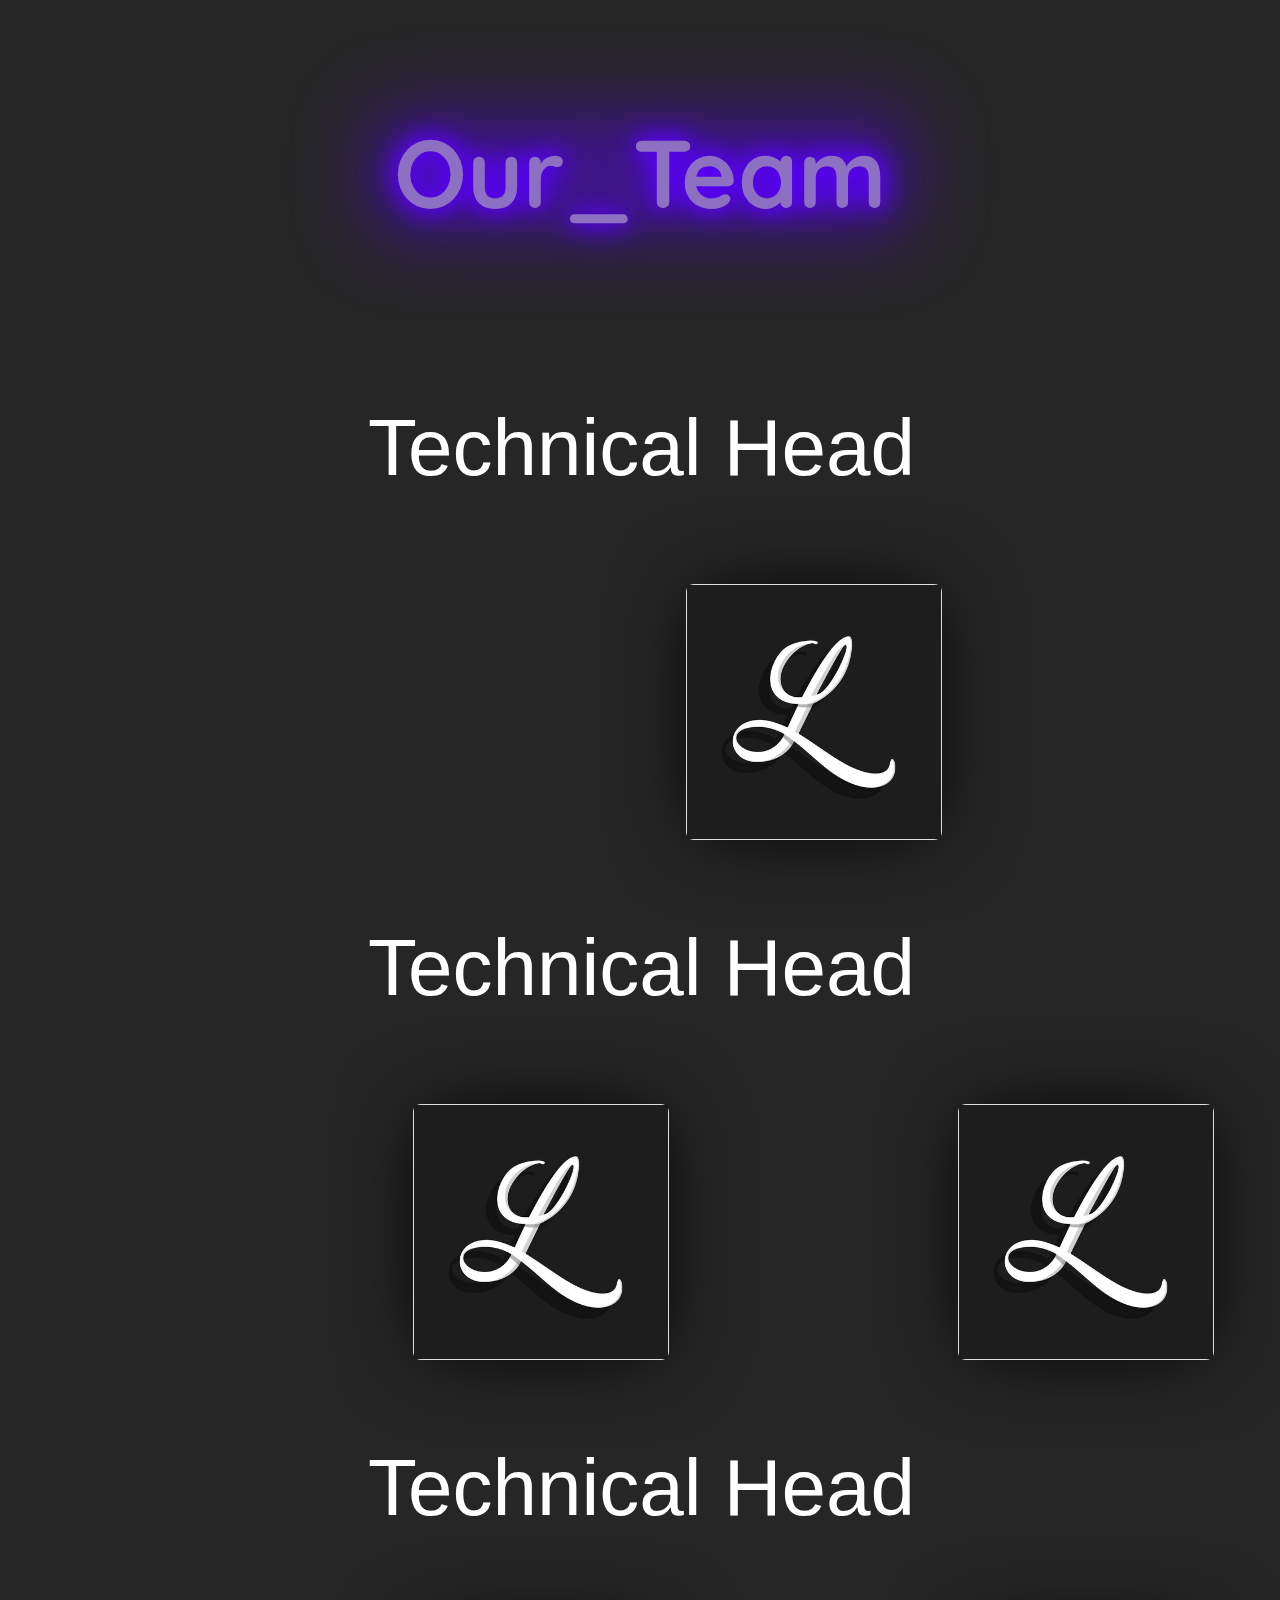
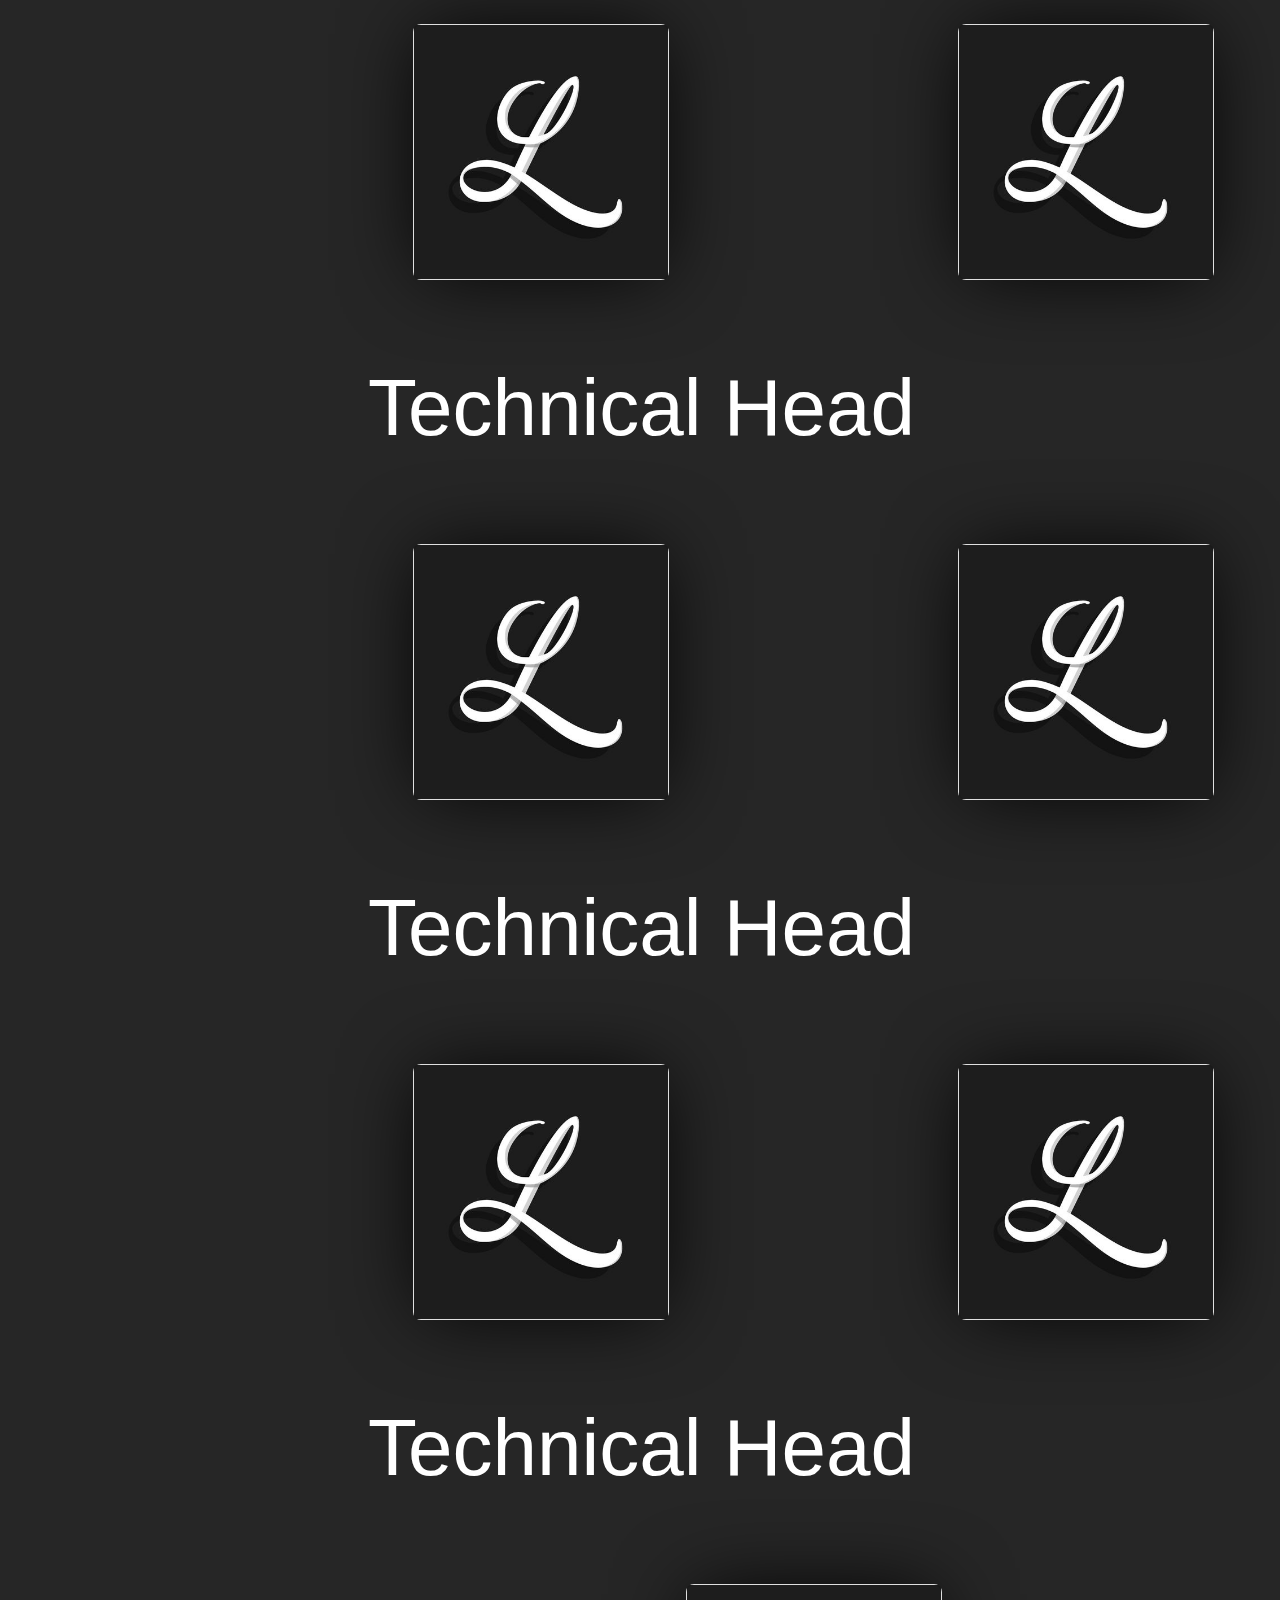
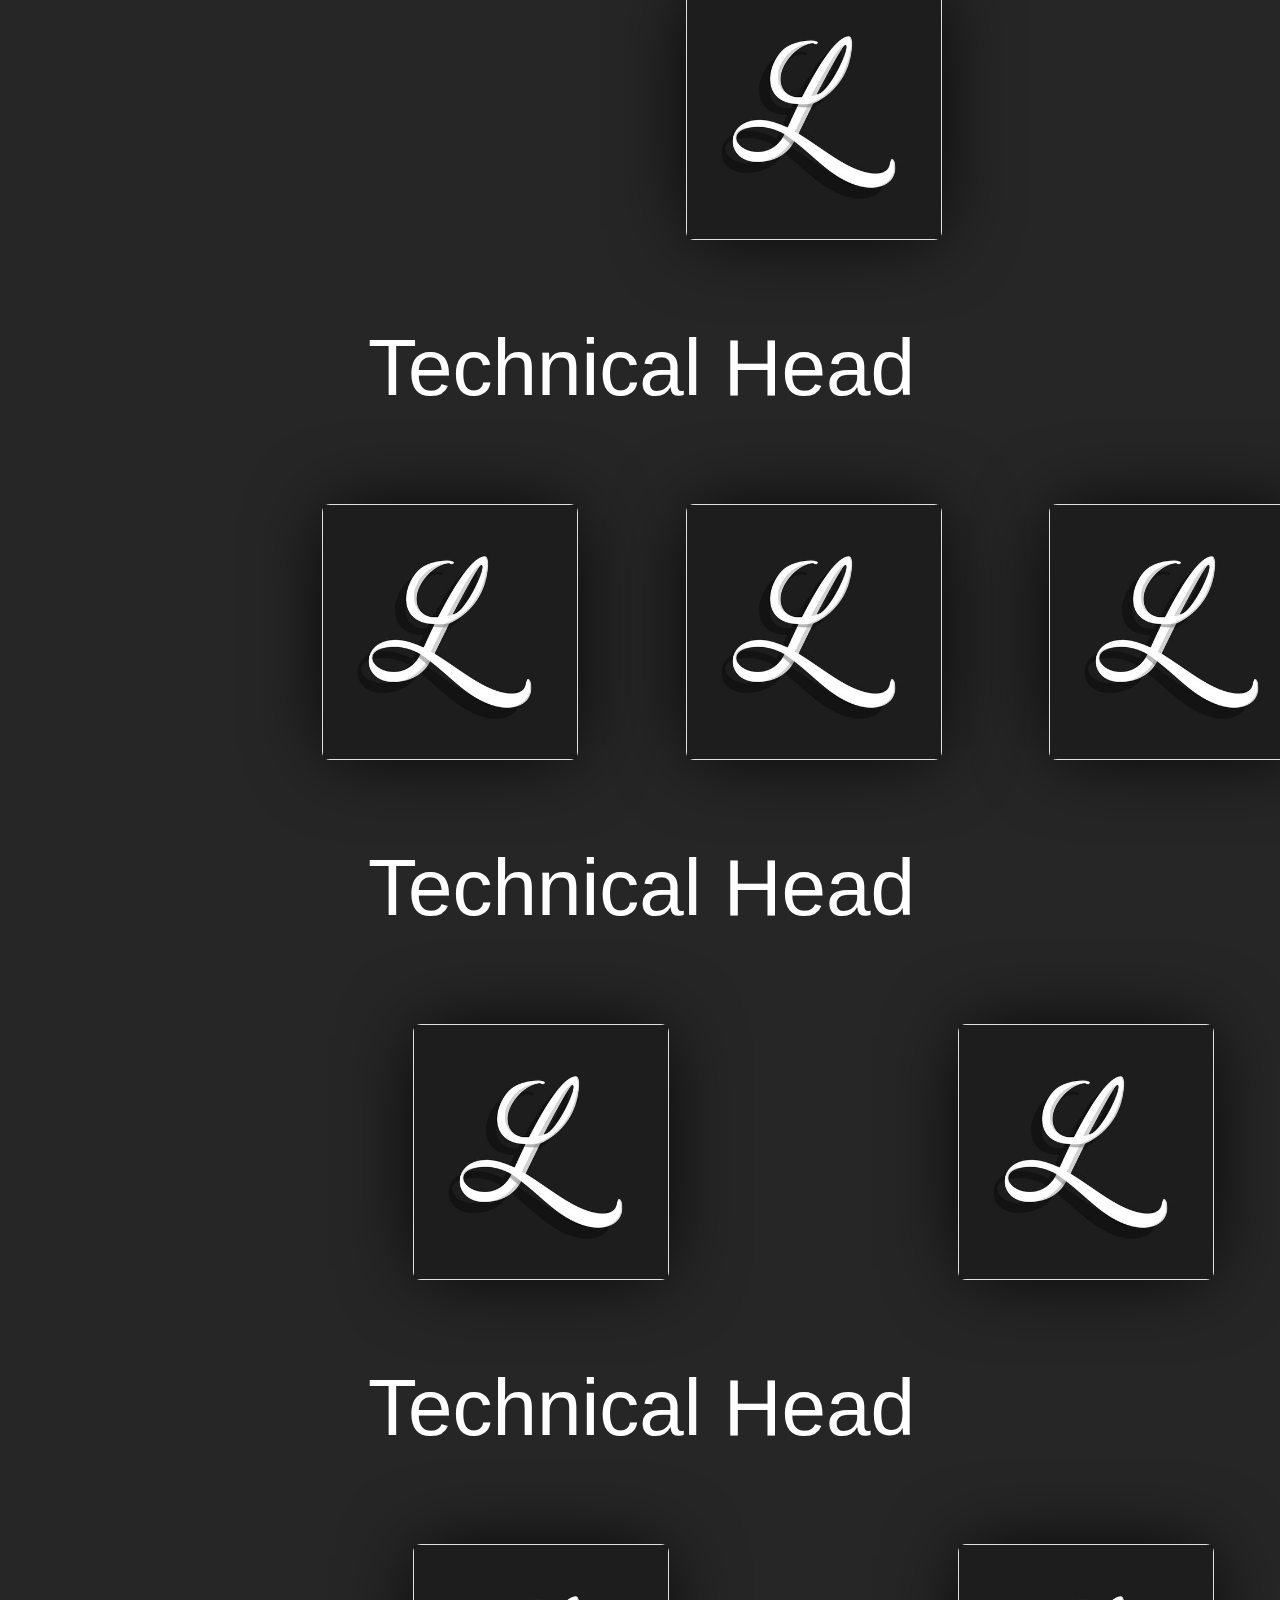
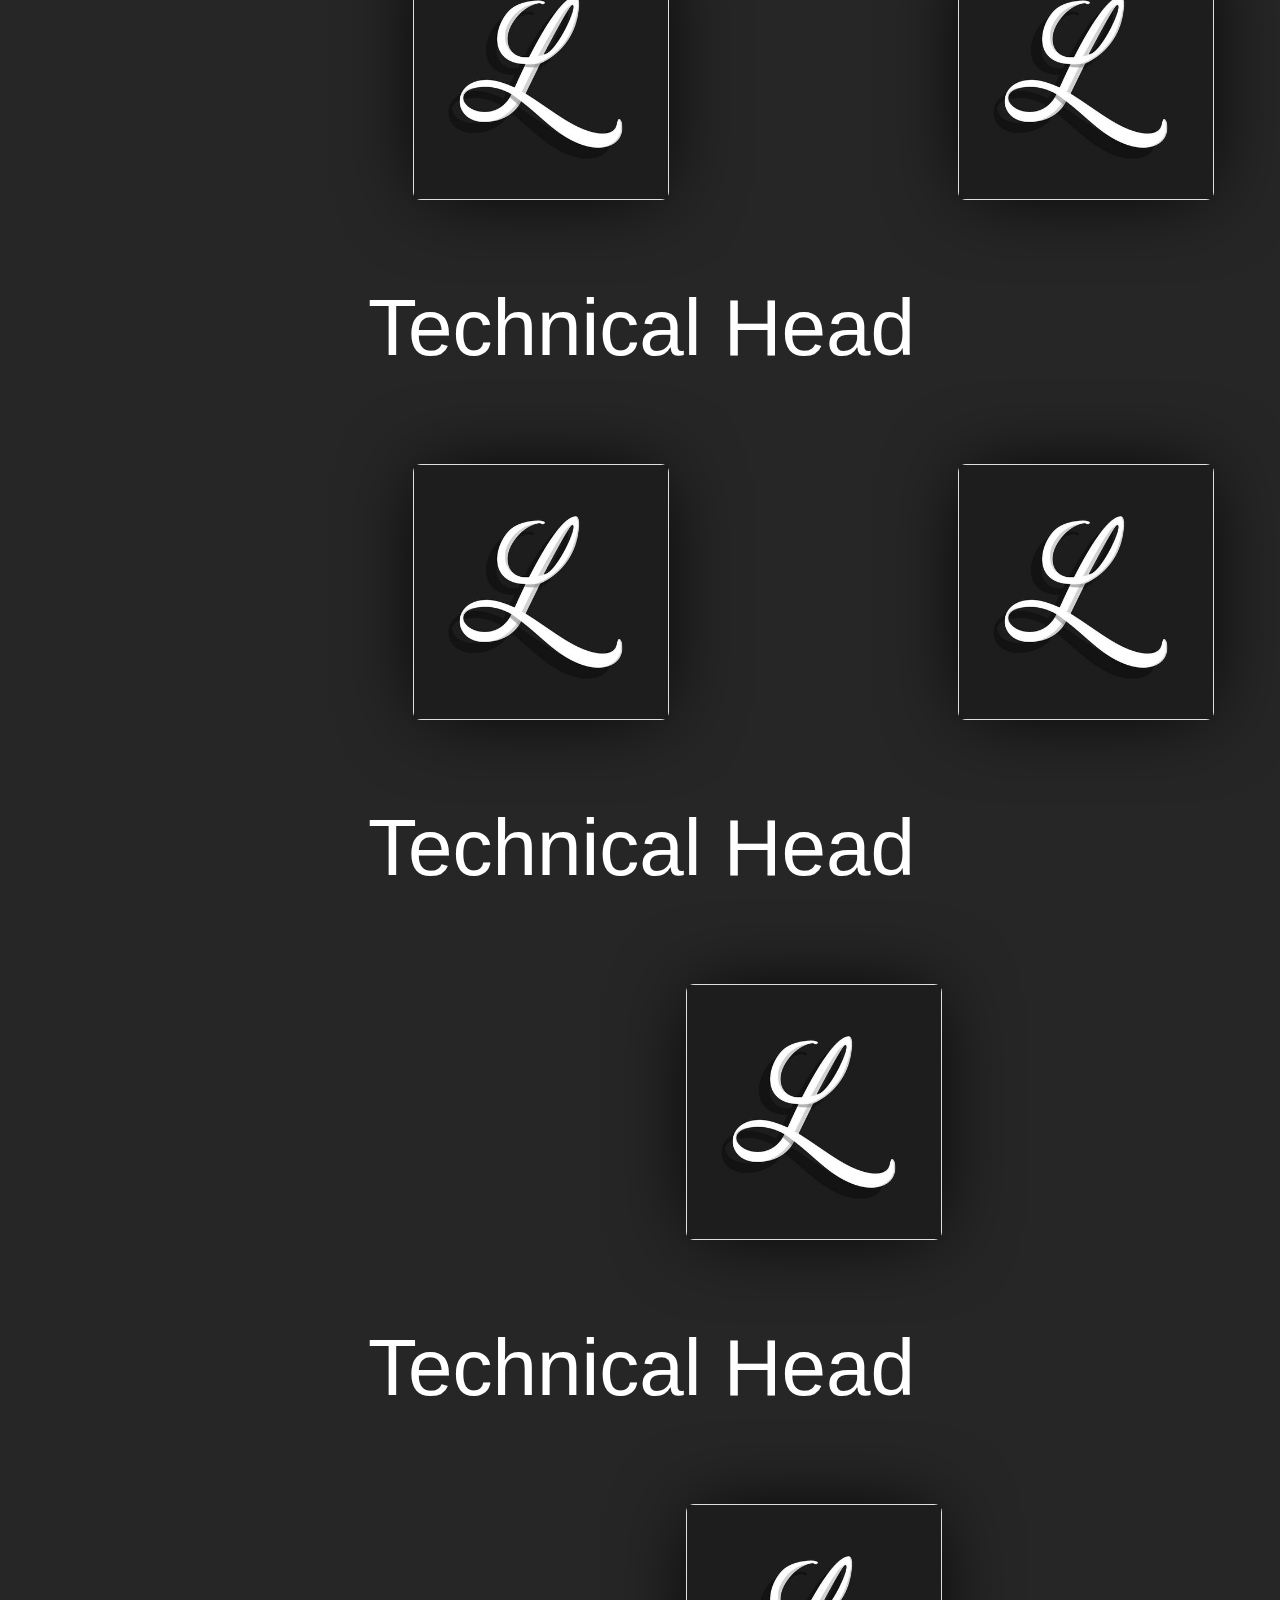
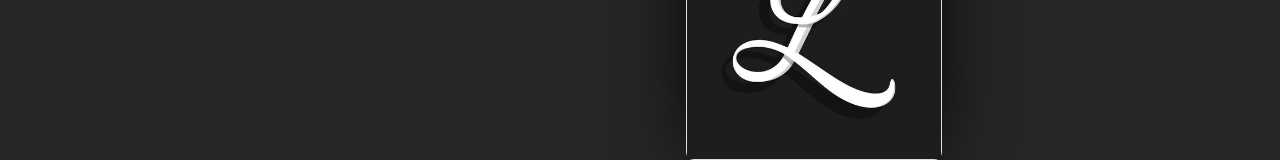
<file: index.html>
<!DOCTYPE html>
<html>
<head>
	<title></title>
</head>
<link href="https://fonts.googleapis.com/css2?family=Russo+One&display=swap" rel="stylesheet">
<link rel="stylesheet" type="text/css" href="https://stackpath.bootstrapcdn.com/font-awesome/4.7.0/css/font-awesome.min.css">
<script src="https://code.jquery.com/jquery-3.5.1.min.js"></script>
<link rel="stylesheet" type="text/css" href="https://stackpath.bootstrapcdn.com/bootstrap/4.5.2/css/bootstrap.min.css">
<script src="https://stackpath.bootstrapcdn.com/bootstrap/4.5.2/js/bootstrap.min.js"></script>
<script src="https://stackpath.bootstrapcdn.com/bootstrap/4.5.2/js/bootstrap.bundle.min.js"></script>
<link rel="stylesheet" type="text/css" href="heading.css">
<link rel="stylesheet" type="text/css" href="style.css">
<body>
<h1 class="neon" data-text="Our_Team">Our_Team</h1>
<!-- TECHNICAL -->
<div class="row">
<h1 class="glow">Technical Head</h1>
<div class="container">
<div class="col-md-12 columns"> 
<div class="card curve">
    <div class="footer">
        <div class="connections">
            <div class="connection whatsapp"><a href="#"><i class="fa fa-whatsapp fa-2x" aria-hidden="true"></i></a></div>
            <div class="connection mail"><a href="#"><i class="fa fa-envelope fa-2x" aria-hidden="true"></i></a></div>
        </div>
        <svg class="curve">
            <path id="TECH" d="M0,200 Q80,100 400,200 V150 H0 V50" transform="translate(0 300)" />
            <rect id="dummyRectTECH" x="0" y="0" height="450" width="400"
		  fill="transparent" />
            <!-- slide up-->
            <animate xlink:href="#TECH" attributeName="d" to="M0,50 Q80,100 400,50 V150 H0 V50" fill="freeze" begin="dummyRectTECH.mouseover" end="dummyRectTECH.mouseout" dur="0.1s" id="bounce1TECH" />
            <!-- slide up and curve in -->
            <animate xlink:href="#TECH" attributeName="d" to="M0,50 Q80,0 400,50 V150 H0 V50" fill="freeze" begin="bounce1TECH.end" end="dummyRectTECH.mouseout" dur="0.15s" id="bounce2TECH" />
            <!-- slide down and curve in -->
            <animate xlink:href="#TECH" attributeName="d" to="M0,50 Q80,80 400,50 V150 H0 V50" fill="freeze" begin="bounce2TECH.end" end="dummyRectTECH.mouseout" dur="0.15s" id="bounce3TECH" />
            <!-- slide down and curve out -->
            <animate xlink:href="#TECH" attributeName="d" to="M0,50 Q80,45 400,50 V150 H0 V50" fill="freeze" begin="bounce3TECH.end" end="dummyRectTECH.mouseout" dur="0.1s" id="bounce4TECH" />
            <!-- curve in -->
            <animate xlink:href="#TECH" attributeName="d" to="M0,50 Q80,50 400,50 V150 H0 V50" fill="freeze" begin="bounce4TECH.end" end="dummyRectTECH.mouseout" dur="0.05s" id="bounce5TECH" />

            <animate xlink:href="#TECH" attributeName="d" to="M0,200 Q80,100 400,200 V150 H0 V50" fill="freeze" begin="dummyRectTECH.mouseout" dur="0.15s" id="bounceOutTECH" />
        </svg>
        <div class="info">
            <div class="name">Filan Fisteku</div>
            <div class="job">Architect Manager</div>
        </div>
    </div>
    <div class="card-blur"></div>
</div>
</div>
</div>
</div>

<!-- EVENT AND OPS -->
<div class="row">
<h1 class="glow">Technical Head</h1>
<div class="container">
<div class="col-md-6 col-sm-12 columns">
<div class="card">
    <div class="footer">
        <div class="connections">
            <div class="connection whatsapp"><a href="#"><i class="fa fa-whatsapp fa-2x" aria-hidden="true"></i></a></div>
            <div class="connection mail"><a href="#"><i class="fa fa-envelope fa-2x" aria-hidden="true"></i></a></div>
        </div>
        <svg class="curve">
            <path id="EO1" d="M0,200 Q80,100 400,200 V150 H0 V50" transform="translate(0 300)" />
            <rect id="dummyRectEO1" x="0" y="0" height="450" width="400" fill="transparent" />
            <animate xlink:href="#EO1" attributeName="d" to="M0,50 Q80,100 400,50 V150 H0 V50" fill="freeze" begin="dummyRectEO1.mouseover" end="dummyRectEO1.mouseout" dur="0.1s" id="bounce1EO1" />
            <animate xlink:href="#EO1" attributeName="d" to="M0,50 Q80,0 400,50 V150 H0 V50" fill="freeze" begin="bounce1EO1.end" end="dummyRect1.mouseout" dur="0.15s" id="bounce2EO1" />
            <animate xlink:href="#EO1" attributeName="d" to="M0,50 Q80,80 400,50 V150 H0 V50" fill="freeze" begin="bounce2EO1.end" end="dummyRect1.mouseout" dur="0.15s" id="bounce3EO1" />
            <animate xlink:href="#EO1" attributeName="d" to="M0,50 Q80,45 400,50 V150 H0 V50" fill="freeze" begin="bounce3EO1.end" end="dummyRect1.mouseout" dur="0.1s" id="bounce4EO1" />
            <animate xlink:href="#EO1" attributeName="d" to="M0,50 Q80,50 400,50 V150 H0 V50" fill="freeze" begin="bounce4EO1.end" end="dummyRect1.mouseout" dur="0.05s" id="bounce5EO1" />
            <animate xlink:href="#EO1" attributeName="d" to="M0,200 Q80,100 400,200 V150 H0 V50" fill="freeze" begin="dummyRectEO1.mouseout" dur="0.15s" id="bounceOutEO1" />
        </svg>
        <div class="info">
            <div class="name">Filan Fisteku</div>
            <div class="job">Architect Manager</div>
        </div>
    </div>
    <div class="card-blur"></div>
</div>
</div>
<div class="col-md-6 col-sm-12 columns">
<div class="card">
    <div class="footer">
        <div class="connections">
            <div class="connection whatsapp"><a href="#"><i class="fa fa-whatsapp fa-2x" aria-hidden="true"></i></a></div>
            <div class="connection mail"><a href="#"><i class="fa fa-envelope fa-2x" aria-hidden="true"></i></a></div>
        </div>
        <svg class="curve">
            <path id="EO2" d="M0,200 Q80,100 400,200 V150 H0 V50" transform="translate(0 300)" />
            <rect id="dummyRectEO2" x="0" y="0" height="450" width="400" fill="transparent" />
            <animate xlink:href="#EO2" attributeName="d" to="M0,50 Q80,100 400,50 V150 H0 V50" fill="freeze" begin="dummyRectEO2.mouseover" end="dummyRectEO2.mouseout" dur="0.1s" id="bounce1EO2" />
            <animate xlink:href="#EO2" attributeName="d" to="M0,50 Q80,0 400,50 V150 H0 V50" fill="freeze" begin="bounce1EO2.end" end="dummyRect1.mouseout" dur="0.15s" id="bounce2EO2" />
            <animate xlink:href="#EO2" attributeName="d" to="M0,50 Q80,80 400,50 V150 H0 V50" fill="freeze" begin="bounce2EO2.end" end="dummyRect1.mouseout" dur="0.15s" id="bounce3EO2" />
            <animate xlink:href="#EO2" attributeName="d" to="M0,50 Q80,45 400,50 V150 H0 V50" fill="freeze" begin="bounce3EO2.end" end="dummyRect1.mouseout" dur="0.1s" id="bounce4EO2" />
            <animate xlink:href="#EO2" attributeName="d" to="M0,50 Q80,50 400,50 V150 H0 V50" fill="freeze" begin="bounce4EO2.end" end="dummyRect1.mouseout" dur="0.05s" id="bounce5EO2" />
            <animate xlink:href="#EO2" attributeName="d" to="M0,200 Q80,100 400,200 V150 H0 V50" fill="freeze" begin="dummyRectEO2.mouseout" dur="0.15s" id="bounceOutEO2" />
        </svg>
        <div class="info">
            <div class="name">Filan Fisteku</div>
            <div class="job">Architect Manager</div>
        </div>
    </div>
    <div class="card-blur"></div>
</div>
</div>
</div>
</div>
<!-- MARKETNG AND FIN -->
<div class="row">
<h1 class="glow">Technical Head</h1>
<div class="container">
<div class="col-md-6 col-sm-12 columns">
<div class="card">
    <div class="footer">
        <div class="connections">
            <div class="connection whatsapp"><a href="#"><i class="fa fa-whatsapp fa-2x" aria-hidden="true"></i></a></div>
            <div class="connection mail"><a href="#"><i class="fa fa-envelope fa-2x" aria-hidden="true"></i></a></div>
        </div>
        <svg class="curve">
            <path id="MF1" d="M0,200 Q80,100 400,200 V150 H0 V50" transform="translate(0 300)" />
            <rect id="dummyRectMF1" x="0" y="0" height="450" width="400" fill="transparent" />
            <animate xlink:href="#MF1" attributeName="d" to="M0,50 Q80,100 400,50 V150 H0 V50" fill="freeze" begin="dummyRectMF1.mouseover" end="dummyRectMF1.mouseout" dur="0.1s" id="bounce1MF1" />
            <animate xlink:href="#MF1" attributeName="d" to="M0,50 Q80,0 400,50 V150 H0 V50" fill="freeze" begin="bounce1MF1.end" end="dummyRect1.mouseout" dur="0.15s" id="bounce2MF1" />
            <animate xlink:href="#MF1" attributeName="d" to="M0,50 Q80,80 400,50 V150 H0 V50" fill="freeze" begin="bounce2MF1.end" end="dummyRect1.mouseout" dur="0.15s" id="bounce3MF1" />
            <animate xlink:href="#MF1" attributeName="d" to="M0,50 Q80,45 400,50 V150 H0 V50" fill="freeze" begin="bounce3MF1.end" end="dummyRect1.mouseout" dur="0.1s" id="bounce4MF1" />
            <animate xlink:href="#MF1" attributeName="d" to="M0,50 Q80,50 400,50 V150 H0 V50" fill="freeze" begin="bounce4MF1.end" end="dummyRect1.mouseout" dur="0.05s" id="bounce5MF1" />
            <animate xlink:href="#MF1" attributeName="d" to="M0,200 Q80,100 400,200 V150 H0 V50" fill="freeze" begin="dummyRectMF1.mouseout" dur="0.15s" id="bounceOutMF1" />
        </svg>
        <div class="info">
            <div class="name">Filan Fisteku</div>
            <div class="job">Architect Manager</div>
        </div>
    </div>
    <div class="card-blur"></div>
</div>
</div>
<div class="col-md-6 col-sm-12 columns">
<div class="card">
    <div class="footer">
        <div class="connections">
            <div class="connection whatsapp"><a href="#"><i class="fa fa-whatsapp fa-2x" aria-hidden="true"></i></a></div>
            <div class="connection mail"><a href="#"><i class="fa fa-envelope fa-2x" aria-hidden="true"></i></a></div>
        </div>
        <svg class="curve">
            <path id="MF2" d="M0,200 Q80,100 400,200 V150 H0 V50" transform="translate(0 300)" />
            <rect id="dummyRectMF2" x="0" y="0" height="450" width="400" fill="transparent" />
            <animate xlink:href="#MF2" attributeName="d" to="M0,50 Q80,100 400,50 V150 H0 V50" fill="freeze" begin="dummyRectMF2.mouseover" end="dummyRectMF2.mouseout" dur="0.1s" id="bounce1MF2" />
            <animate xlink:href="#MF2" attributeName="d" to="M0,50 Q80,0 400,50 V150 H0 V50" fill="freeze" begin="bounce1MF2.end" end="dummyRect1.mouseout" dur="0.15s" id="bounce2MF2" />
            <animate xlink:href="#MF2" attributeName="d" to="M0,50 Q80,80 400,50 V150 H0 V50" fill="freeze" begin="bounce2MF2.end" end="dummyRect1.mouseout" dur="0.15s" id="bounce3MF2" />
            <animate xlink:href="#MF2" attributeName="d" to="M0,50 Q80,45 400,50 V150 H0 V50" fill="freeze" begin="bounce3MF2.end" end="dummyRect1.mouseout" dur="0.1s" id="bounce4MF2" />
            <animate xlink:href="#MF2" attributeName="d" to="M0,50 Q80,50 400,50 V150 H0 V50" fill="freeze" begin="bounce4MF2.end" end="dummyRect1.mouseout" dur="0.05s" id="bounce5MF2" />
            <animate xlink:href="#MF2" attributeName="d" to="M0,200 Q80,100 400,200 V150 H0 V50" fill="freeze" begin="dummyRectMF2.mouseout" dur="0.15s" id="bounceOutMF2" />
        </svg>
        <div class="info">
            <div class="name">Filan Fisteku</div>
            <div class="job">Architect Manager</div>
        </div>
    </div>
    <div class="card-blur"></div>
</div>
</div>
</div>
</div>

<!-- COOP OUTREACH -->
<div class="row">
<h1 class="glow">Technical Head</h1>
<div class="container">
<div class="col-md-6 col-sm-12 columns">
<div class="card">
    <div class="footer">
        <div class="connections">
            <div class="connection whatsapp"><a href="#"><i class="fa fa-whatsapp fa-2x" aria-hidden="true"></i></a></div>
            <div class="connection mail"><a href="#"><i class="fa fa-envelope fa-2x" aria-hidden="true"></i></a></div>
        </div>
        <svg class="curve">
            <path id="CO1" d="M0,200 Q80,100 400,200 V150 H0 V50" transform="translate(0 300)" />
            <rect id="dummyRectCO1" x="0" y="0" height="450" width="400" fill="transparent" />
            <animate xlink:href="#CO1" attributeName="d" to="M0,50 Q80,100 400,50 V150 H0 V50" fill="freeze" begin="dummyRectCO1.mouseover" end="dummyRectCO1.mouseout" dur="0.1s" id="bounce1CO1" />
            <animate xlink:href="#CO1" attributeName="d" to="M0,50 Q80,0 400,50 V150 H0 V50" fill="freeze" begin="bounce1CO1.end" end="dummyRect1.mouseout" dur="0.15s" id="bounce2CO1" />
            <animate xlink:href="#CO1" attributeName="d" to="M0,50 Q80,80 400,50 V150 H0 V50" fill="freeze" begin="bounce2CO1.end" end="dummyRect1.mouseout" dur="0.15s" id="bounce3CO1" />
            <animate xlink:href="#CO1" attributeName="d" to="M0,50 Q80,45 400,50 V150 H0 V50" fill="freeze" begin="bounce3CO1.end" end="dummyRect1.mouseout" dur="0.1s" id="bounce4CO1" />
            <animate xlink:href="#CO1" attributeName="d" to="M0,50 Q80,50 400,50 V150 H0 V50" fill="freeze" begin="bounce4CO1.end" end="dummyRect1.mouseout" dur="0.05s" id="bounce5CO1" />
            <animate xlink:href="#CO1" attributeName="d" to="M0,200 Q80,100 400,200 V150 H0 V50" fill="freeze" begin="dummyRectCO1.mouseout" dur="0.15s" id="bounceOutCO1" />
        </svg>
        <div class="info">
            <div class="name">Filan Fisteku</div>
            <div class="job">Architect Manager</div>
        </div>
    </div>
    <div class="card-blur"></div>
</div>
</div>
<div class="col-md-6 col-sm-12 columns">
<div class="card">
    <div class="footer">
        <div class="connections">
            <div class="connection whatsapp"><a href="#"><i class="fa fa-whatsapp fa-2x" aria-hidden="true"></i></a></div>
            <div class="connection mail"><a href="#"><i class="fa fa-envelope fa-2x" aria-hidden="true"></i></a></div>
        </div>
        <svg class="curve">
            <path id="CO2" d="M0,200 Q80,100 400,200 V150 H0 V50" transform="translate(0 300)" />
            <rect id="dummyRectCO2" x="0" y="0" height="450" width="400" fill="transparent" />
            <animate xlink:href="#CO2" attributeName="d" to="M0,50 Q80,100 400,50 V150 H0 V50" fill="freeze" begin="dummyRectCO2.mouseover" end="dummyRectCO2.mouseout" dur="0.1s" id="bounce1CO2" />
            <animate xlink:href="#CO2" attributeName="d" to="M0,50 Q80,0 400,50 V150 H0 V50" fill="freeze" begin="bounce1CO2.end" end="dummyRect1.mouseout" dur="0.15s" id="bounce2CO2" />
            <animate xlink:href="#CO2" attributeName="d" to="M0,50 Q80,80 400,50 V150 H0 V50" fill="freeze" begin="bounce2CO2.end" end="dummyRect1.mouseout" dur="0.15s" id="bounce3CO2" />
            <animate xlink:href="#CO2" attributeName="d" to="M0,50 Q80,45 400,50 V150 H0 V50" fill="freeze" begin="bounce3CO2.end" end="dummyRect1.mouseout" dur="0.1s" id="bounce4CO2" />
            <animate xlink:href="#CO2" attributeName="d" to="M0,50 Q80,50 400,50 V150 H0 V50" fill="freeze" begin="bounce4CO2.end" end="dummyRect1.mouseout" dur="0.05s" id="bounce5CO2" />
            <animate xlink:href="#CO2" attributeName="d" to="M0,200 Q80,100 400,200 V150 H0 V50" fill="freeze" begin="dummyRectCO2.mouseout" dur="0.15s" id="bounceOutCO2" />
        </svg>
        <div class="info">
            <div class="name">Filan Fisteku</div>
            <div class="job">Architect Manager</div>
        </div>
    </div>
    <div class="card-blur"></div>
</div>
</div>
</div>
</div>

<!-- ACC -->
<div class="row">
<h1 class="glow">Technical Head</h1>
<div class="container">
<div class="col-md-6 col-sm-12 columns">
<div class="card">
    <div class="footer">
        <div class="connections">
            <div class="connection whatsapp"><a href="#"><i class="fa fa-whatsapp fa-2x" aria-hidden="true"></i></a></div>
            <div class="connection mail"><a href="#"><i class="fa fa-envelope fa-2x" aria-hidden="true"></i></a></div>
        </div>
        <svg class="curve">
            <path id="ACC1" d="M0,200 Q80,100 400,200 V150 H0 V50" transform="translate(0 300)" />
            <rect id="dummyRectACC1" x="0" y="0" height="450" width="400" fill="transparent" />
            <animate xlink:href="#ACC1" attributeName="d" to="M0,50 Q80,100 400,50 V150 H0 V50" fill="freeze" begin="dummyRectACC1.mouseover" end="dummyRectACC1.mouseout" dur="0.1s" id="bounce1ACC1" />
            <animate xlink:href="#ACC1" attributeName="d" to="M0,50 Q80,0 400,50 V150 H0 V50" fill="freeze" begin="bounce1ACC1.end" end="dummyRect1.mouseout" dur="0.15s" id="bounce2ACC1" />
            <animate xlink:href="#ACC1" attributeName="d" to="M0,50 Q80,80 400,50 V150 H0 V50" fill="freeze" begin="bounce2ACC1.end" end="dummyRect1.mouseout" dur="0.15s" id="bounce3ACC1" />
            <animate xlink:href="#ACC1" attributeName="d" to="M0,50 Q80,45 400,50 V150 H0 V50" fill="freeze" begin="bounce3ACC1.end" end="dummyRect1.mouseout" dur="0.1s" id="bounce4ACC1" />
            <animate xlink:href="#ACC1" attributeName="d" to="M0,50 Q80,50 400,50 V150 H0 V50" fill="freeze" begin="bounce4ACC1.end" end="dummyRect1.mouseout" dur="0.05s" id="bounce5ACC1" />
            <animate xlink:href="#ACC1" attributeName="d" to="M0,200 Q80,100 400,200 V150 H0 V50" fill="freeze" begin="dummyRectACC1.mouseout" dur="0.15s" id="bounceOutACC1" />
        </svg>
        <div class="info">
            <div class="name">Filan Fisteku</div>
            <div class="job">Architect Manager</div>
        </div>
    </div>
    <div class="card-blur"></div>
</div>
</div>
<div class="col-md-6 col-sm-12 columns">
<div class="card">
    <div class="footer">
        <div class="connections">
            <div class="connection whatsapp"><a href="#"><i class="fa fa-whatsapp fa-2x" aria-hidden="true"></i></a></div>
            <div class="connection mail"><a href="#"><i class="fa fa-envelope fa-2x" aria-hidden="true"></i></a></div>
        </div>
        <svg class="curve">
            <path id="ACC2" d="M0,200 Q80,100 400,200 V150 H0 V50" transform="translate(0 300)" />
            <rect id="dummyRectACC2" x="0" y="0" height="450" width="400" fill="transparent" />
            <animate xlink:href="#ACC2" attributeName="d" to="M0,50 Q80,100 400,50 V150 H0 V50" fill="freeze" begin="dummyRectACC2.mouseover" end="dummyRectACC2.mouseout" dur="0.1s" id="bounce1ACC2" />
            <animate xlink:href="#ACC2" attributeName="d" to="M0,50 Q80,0 400,50 V150 H0 V50" fill="freeze" begin="bounce1ACC2.end" end="dummyRect1.mouseout" dur="0.15s" id="bounce2ACC2" />
            <animate xlink:href="#ACC2" attributeName="d" to="M0,50 Q80,80 400,50 V150 H0 V50" fill="freeze" begin="bounce2ACC2.end" end="dummyRect1.mouseout" dur="0.15s" id="bounce3ACC2" />
            <animate xlink:href="#ACC2" attributeName="d" to="M0,50 Q80,45 400,50 V150 H0 V50" fill="freeze" begin="bounce3ACC2.end" end="dummyRect1.mouseout" dur="0.1s" id="bounce4ACC2" />
            <animate xlink:href="#ACC2" attributeName="d" to="M0,50 Q80,50 400,50 V150 H0 V50" fill="freeze" begin="bounce4ACC2.end" end="dummyRect1.mouseout" dur="0.05s" id="bounce5ACC2" />
            <animate xlink:href="#ACC2" attributeName="d" to="M0,200 Q80,100 400,200 V150 H0 V50" fill="freeze" begin="dummyRectACC2.mouseout" dur="0.15s" id="bounceOutACC2" />
        </svg>
        <div class="info">
            <div class="name">Filan Fisteku</div>
            <div class="job">Architect Manager</div>
        </div>
    </div>
    <div class="card-blur"></div>
</div>
</div>
</div>
</div>

<!-- MEDIA AND PHOTOGRAPHY -->
<div class="row">
<h1 class="glow">Technical Head</h1>
<div class="container">
<div class="col-lg-12 columns">
<div class="card">
    <div class="footer">
        <div class="connections">
            <div class="connection whatsapp"><a href="#"><i class="fa fa-whatsapp fa-2x" aria-hidden="true"></i></a></div>
            <div class="connection mail"><a href="#"><i class="fa fa-envelope fa-2x" aria-hidden="true"></i></a></div>
        </div>
        <svg class="curve">
            <path id="MP" d="M0,200 Q80,100 400,200 V150 H0 V50" transform="translate(0 300)" />
            <rect id="dummyRectMP" x="0" y="0" height="450" width="400" fill="transparent" />
            <animate xlink:href="#MP" attributeName="d" to="M0,50 Q80,100 400,50 V150 H0 V50" fill="freeze" begin="dummyRectMP.mouseover" end="dummyRectMP.mouseout" dur="0.1s" id="bounce1MP" />
            <animate xlink:href="#MP" attributeName="d" to="M0,50 Q80,0 400,50 V150 H0 V50" fill="freeze" begin="bounce1MP.end" end="dummyRect1.mouseout" dur="0.15s" id="bounce2MP" />
            <animate xlink:href="#MP" attributeName="d" to="M0,50 Q80,80 400,50 V150 H0 V50" fill="freeze" begin="bounce2MP.end" end="dummyRect1.mouseout" dur="0.15s" id="bounce3MP" />
            <animate xlink:href="#MP" attributeName="d" to="M0,50 Q80,45 400,50 V150 H0 V50" fill="freeze" begin="bounce3MP.end" end="dummyRect1.mouseout" dur="0.1s" id="bounce4MP" />
            <animate xlink:href="#MP" attributeName="d" to="M0,50 Q80,50 400,50 V150 H0 V50" fill="freeze" begin="bounce4MP.end" end="dummyRect1.mouseout" dur="0.05s" id="bounce5MP" />
            <animate xlink:href="#MP" attributeName="d" to="M0,200 Q80,100 400,200 V150 H0 V50" fill="freeze" begin="dummyRectMP.mouseout" dur="0.15s" id="bounceOutMP" />
        </svg>
        <div class="info">
            <div class="name">Filan Fisteku</div>
            <div class="job">Architect Manager</div>
        </div>
    </div>
    <div class="card-blur"></div>
</div>
</div>
</div>
</div>

<!-- DESIGN AND CREATIVITY -->
<div class="row">
<h1 class="glow">Technical Head</h1>
<div class="container">
<div class="col-md-4 col-sm-12 columns">
<div class="card">
    <div class="footer">
        <div class="connections">
            <div class="connection whatsapp"><a href="#"><i class="fa fa-whatsapp fa-2x" aria-hidden="true"></i></a></div>
            <div class="connection mail"><a href="#"><i class="fa fa-envelope fa-2x" aria-hidden="true"></i></a></div>
        </div>
        <svg class="curve">
            <path id="DC1" d="M0,200 Q80,100 400,200 V150 H0 V50" transform="translate(0 300)" />
            <rect id="dummyRectDC1" x="0" y="0" height="450" width="400" fill="transparent" />
            <animate xlink:href="#DC1" attributeName="d" to="M0,50 Q80,100 400,50 V150 H0 V50" fill="freeze" begin="dummyRectDC1.mouseover" end="dummyRectDC1.mouseout" dur="0.1s" id="bounce1DC1" />
            <animate xlink:href="#DC1" attributeName="d" to="M0,50 Q80,0 400,50 V150 H0 V50" fill="freeze" begin="bounce1DC1.end" end="dummyRect1.mouseout" dur="0.15s" id="bounce2DC1" />
            <animate xlink:href="#DC1" attributeName="d" to="M0,50 Q80,80 400,50 V150 H0 V50" fill="freeze" begin="bounce2DC1.end" end="dummyRect1.mouseout" dur="0.15s" id="bounce3DC1" />
            <animate xlink:href="#DC1" attributeName="d" to="M0,50 Q80,45 400,50 V150 H0 V50" fill="freeze" begin="bounce3DC1.end" end="dummyRect1.mouseout" dur="0.1s" id="bounce4DC1" />
            <animate xlink:href="#DC1" attributeName="d" to="M0,50 Q80,50 400,50 V150 H0 V50" fill="freeze" begin="bounce4DC1.end" end="dummyRect1.mouseout" dur="0.05s" id="bounce5DC1" />
            <animate xlink:href="#DC1" attributeName="d" to="M0,200 Q80,100 400,200 V150 H0 V50" fill="freeze" begin="dummyRectDC1.mouseout" dur="0.15s" id="bounceOutDC1" />
        </svg>
        <div class="info">
            <div class="name">Filan Fisteku</div>
            <div class="job">Architect Manager</div>
        </div>
    </div>
    <div class="card-blur"></div>
</div>
</div>
<div class="col-md-4 col-sm-12 columns">
<div class="card">
    <div class="footer">
        <div class="connections">
            <div class="connection whatsapp"><a href="#"><i class="fa fa-whatsapp fa-2x" aria-hidden="true"></i></a></div>
            <div class="connection mail"><a href="#"><i class="fa fa-envelope fa-2x" aria-hidden="true"></i></a></div>
        </div>
        <svg class="curve">
            <path id="DC2" d="M0,200 Q80,100 400,200 V150 H0 V50" transform="translate(0 300)" />
            <rect id="dummyRectDC2" x="0" y="0" height="450" width="400" fill="transparent" />
            <animate xlink:href="#DC2" attributeName="d" to="M0,50 Q80,100 400,50 V150 H0 V50" fill="freeze" begin="dummyRectDC2.mouseover" end="dummyRectDC2.mouseout" dur="0.1s" id="bounce1DC2" />
            <animate xlink:href="#DC2" attributeName="d" to="M0,50 Q80,0 400,50 V150 H0 V50" fill="freeze" begin="bounce1DC2.end" end="dummyRect1.mouseout" dur="0.15s" id="bounce2DC2" />
            <animate xlink:href="#DC2" attributeName="d" to="M0,50 Q80,80 400,50 V150 H0 V50" fill="freeze" begin="bounce2DC2.end" end="dummyRect1.mouseout" dur="0.15s" id="bounce3DC2" />
            <animate xlink:href="#DC2" attributeName="d" to="M0,50 Q80,45 400,50 V150 H0 V50" fill="freeze" begin="bounce3DC2.end" end="dummyRect1.mouseout" dur="0.1s" id="bounce4DC2" />
            <animate xlink:href="#DC2" attributeName="d" to="M0,50 Q80,50 400,50 V150 H0 V50" fill="freeze" begin="bounce4DC2.end" end="dummyRect1.mouseout" dur="0.05s" id="bounce5DC2" />
            <animate xlink:href="#DC2" attributeName="d" to="M0,200 Q80,100 400,200 V150 H0 V50" fill="freeze" begin="dummyRectDC2.mouseout" dur="0.15s" id="bounceOutEO2" />
        </svg>
        <div class="info">
            <div class="name">Filan Fisteku</div>
            <div class="job">Architect Manager</div>
        </div>
    </div>
    <div class="card-blur"></div>
</div>
</div>
<div class="col-md-4 col-sm-12 columns">
<div class="card">
    <div class="footer">
        <div class="connections">
            <div class="connection whatsapp"><a href="#"><i class="fa fa-whatsapp fa-2x" aria-hidden="true"></i></a></div>
            <div class="connection mail"><a href="#"><i class="fa fa-envelope fa-2x" aria-hidden="true"></i></a></div>
        </div>
        <svg class="curve">
            <path id="DC3" d="M0,200 Q80,100 400,200 V150 H0 V50" transform="translate(0 300)" />
            <rect id="dummyRectDC3" x="0" y="0" height="450" width="400" fill="transparent" />
            <animate xlink:href="#DC3" attributeName="d" to="M0,50 Q80,100 400,50 V150 H0 V50" fill="freeze" begin="dummyRectDC3.mouseover" end="dummyRectDC3.mouseout" dur="0.1s" id="bounce1DC3" />
            <animate xlink:href="#DC3" attributeName="d" to="M0,50 Q80,0 400,50 V150 H0 V50" fill="freeze" begin="bounce1DC3.end" end="dummyRect1.mouseout" dur="0.15s" id="bounce2DC3" />
            <animate xlink:href="#DC3" attributeName="d" to="M0,50 Q80,80 400,50 V150 H0 V50" fill="freeze" begin="bounce2DC3.end" end="dummyRect1.mouseout" dur="0.15s" id="bounce3DC3" />
            <animate xlink:href="#DC3" attributeName="d" to="M0,50 Q80,45 400,50 V150 H0 V50" fill="freeze" begin="bounce3DC3.end" end="dummyRect1.mouseout" dur="0.1s" id="bounce4DC3" />
            <animate xlink:href="#DC3" attributeName="d" to="M0,50 Q80,50 400,50 V150 H0 V50" fill="freeze" begin="bounce4DC3.end" end="dummyRect1.mouseout" dur="0.05s" id="bounce5DC3" />
            <animate xlink:href="#DC3" attributeName="d" to="M0,200 Q80,100 400,200 V150 H0 V50" fill="freeze" begin="dummyRectDC3.mouseout" dur="0.15s" id="bounceOutEO2" />
        </svg>
        <div class="info">
            <div class="name">Filan Fisteku</div>
            <div class="job">Architect Manager</div>
        </div>
    </div>
    <div class="card-blur"></div>
</div>
</div>
</div>
</div>


<!-- DOCUMENTATION -->
<div class="row">
<h1 class="glow">Technical Head</h1>
<div class="container">
<div class="col-md-6 col-sm-12 columns">
<div class="card">
    <div class="footer">
        <div class="connections">
            <div class="connection whatsapp"><a href="#"><i class="fa fa-whatsapp fa-2x" aria-hidden="true"></i></a></div>
            <div class="connection mail"><a href="#"><i class="fa fa-envelope fa-2x" aria-hidden="true"></i></a></div>
        </div>
        <svg class="curve">
            <path id="DOC1" d="M0,200 Q80,100 400,200 V150 H0 V50" transform="translate(0 300)" />
            <rect id="dummyRectDOC1" x="0" y="0" height="450" width="400" fill="transparent" />
            <animate xlink:href="#DOC1" attributeName="d" to="M0,50 Q80,100 400,50 V150 H0 V50" fill="freeze" begin="dummyRectDOC1.mouseover" end="dummyRectDOC1.mouseout" dur="0.1s" id="bounce1DOC1" />
            <animate xlink:href="#DOC1" attributeName="d" to="M0,50 Q80,0 400,50 V150 H0 V50" fill="freeze" begin="bounce1DOC1.end" end="dummyRect1.mouseout" dur="0.15s" id="bounce2DOC1" />
            <animate xlink:href="#DOC1" attributeName="d" to="M0,50 Q80,80 400,50 V150 H0 V50" fill="freeze" begin="bounce2DOC1.end" end="dummyRect1.mouseout" dur="0.15s" id="bounce3DOC1" />
            <animate xlink:href="#DOC1" attributeName="d" to="M0,50 Q80,45 400,50 V150 H0 V50" fill="freeze" begin="bounce3DOC1.end" end="dummyRect1.mouseout" dur="0.1s" id="bounce4DOC1" />
            <animate xlink:href="#DOC1" attributeName="d" to="M0,50 Q80,50 400,50 V150 H0 V50" fill="freeze" begin="bounce4DOC1.end" end="dummyRect1.mouseout" dur="0.05s" id="bounce5DOC1" />
            <animate xlink:href="#DOC1" attributeName="d" to="M0,200 Q80,100 400,200 V150 H0 V50" fill="freeze" begin="dummyRectDOC1.mouseout" dur="0.15s" id="bounceOutDOC1" />
        </svg>
        <div class="info">
            <div class="name">Filan Fisteku</div>
            <div class="job">Architect Manager</div>
        </div>
    </div>
    <div class="card-blur"></div>
</div>
</div>
<div class="col-md-6 col-sm-12 columns">
<div class="card">
    <div class="footer">
        <div class="connections">
            <div class="connection whatsapp"><a href="#"><i class="fa fa-whatsapp fa-2x" aria-hidden="true"></i></a></div>
            <div class="connection mail"><a href="#"><i class="fa fa-envelope fa-2x" aria-hidden="true"></i></a></div>
        </div>
        <svg class="curve">
            <path id="DOC2" d="M0,200 Q80,100 400,200 V150 H0 V50" transform="translate(0 300)" />
            <rect id="dummyRectDOC2" x="0" y="0" height="450" width="400" fill="transparent" />
            <animate xlink:href="#DOC2" attributeName="d" to="M0,50 Q80,100 400,50 V150 H0 V50" fill="freeze" begin="dummyRectDOC2.mouseover" end="dummyRectDOC2.mouseout" dur="0.1s" id="bounce1DOC2" />
            <animate xlink:href="#DOC2" attributeName="d" to="M0,50 Q80,0 400,50 V150 H0 V50" fill="freeze" begin="bounce1DOC2.end" end="dummyRect1.mouseout" dur="0.15s" id="bounce2DOC2" />
            <animate xlink:href="#DOC2" attributeName="d" to="M0,50 Q80,80 400,50 V150 H0 V50" fill="freeze" begin="bounce2DOC2.end" end="dummyRect1.mouseout" dur="0.15s" id="bounce3DOC2" />
            <animate xlink:href="#DOC2" attributeName="d" to="M0,50 Q80,45 400,50 V150 H0 V50" fill="freeze" begin="bounce3DOC2.end" end="dummyRect1.mouseout" dur="0.1s" id="bounce4DOC2" />
            <animate xlink:href="#DOC2" attributeName="d" to="M0,50 Q80,50 400,50 V150 H0 V50" fill="freeze" begin="bounce4DOC2.end" end="dummyRect1.mouseout" dur="0.05s" id="bounce5DOC2" />
            <animate xlink:href="#DOC2" attributeName="d" to="M0,200 Q80,100 400,200 V150 H0 V50" fill="freeze" begin="dummyRectDOC2.mouseout" dur="0.15s" id="bounceOutACC2" />
        </svg>
        <div class="info">
            <div class="name">Filan Fisteku</div>
            <div class="job">Architect Manager</div>
        </div>
    </div>
    <div class="card-blur"></div>
</div>
</div>
</div>
</div>


<!-- PUBLICITY -->
<div class="row">
<h1 class="glow">Technical Head</h1>
<div class="container">
<div class="col-md-6 col-sm-12 columns">
<div class="card">
    <div class="footer">
        <div class="connections">
            <div class="connection whatsapp"><a href="#"><i class="fa fa-whatsapp fa-2x" aria-hidden="true"></i></a></div>
            <div class="connection mail"><a href="#"><i class="fa fa-envelope fa-2x" aria-hidden="true"></i></a></div>
        </div>
        <svg class="curve">
            <path id="PUB1" d="M0,200 Q80,100 400,200 V150 H0 V50" transform="translate(0 300)" />
            <rect id="dummyRectPUB1" x="0" y="0" height="450" width="400" fill="transparent" />
            <animate xlink:href="#PUB1" attributeName="d" to="M0,50 Q80,100 400,50 V150 H0 V50" fill="freeze" begin="dummyRectPUB1.mouseover" end="dummyRectPUB1.mouseout" dur="0.1s" id="bounce1PUB1" />
            <animate xlink:href="#PUB1" attributeName="d" to="M0,50 Q80,0 400,50 V150 H0 V50" fill="freeze" begin="bounce1PUB1.end" end="dummyRect1.mouseout" dur="0.15s" id="bounce2PUB1" />
            <animate xlink:href="#PUB1" attributeName="d" to="M0,50 Q80,80 400,50 V150 H0 V50" fill="freeze" begin="bounce2PUB1.end" end="dummyRect1.mouseout" dur="0.15s" id="bounce3PUB1" />
            <animate xlink:href="#PUB1" attributeName="d" to="M0,50 Q80,45 400,50 V150 H0 V50" fill="freeze" begin="bounce3PUB1.end" end="dummyRect1.mouseout" dur="0.1s" id="bounce4PUB1" />
            <animate xlink:href="#PUB1" attributeName="d" to="M0,50 Q80,50 400,50 V150 H0 V50" fill="freeze" begin="bounce4PUB1.end" end="dummyRect1.mouseout" dur="0.05s" id="bounce5PUB1" />
            <animate xlink:href="#PUB1" attributeName="d" to="M0,200 Q80,100 400,200 V150 H0 V50" fill="freeze" begin="dummyRectPUB1.mouseout" dur="0.15s" id="bounceOutPUB1" />
        </svg>
        <div class="info">
            <div class="name">Filan Fisteku</div>
            <div class="job">Architect Manager</div>
        </div>
    </div>
    <div class="card-blur"></div>
</div>
</div>
<div class="col-md-6 col-sm-12 columns">
<div class="card">
    <div class="footer">
        <div class="connections">
            <div class="connection whatsapp"><a href="#"><i class="fa fa-whatsapp fa-2x" aria-hidden="true"></i></a></div>
            <div class="connection mail"><a href="#"><i class="fa fa-envelope fa-2x" aria-hidden="true"></i></a></div>
        </div>
        <svg class="curve">
            <path id="PUB2" d="M0,200 Q80,100 400,200 V150 H0 V50" transform="translate(0 300)" />
            <rect id="dummyRectPUB2" x="0" y="0" height="450" width="400" fill="transparent" />
            <animate xlink:href="#PUB2" attributeName="d" to="M0,50 Q80,100 400,50 V150 H0 V50" fill="freeze" begin="dummyRectPUB2.mouseover" end="dummyRectPUB2.mouseout" dur="0.1s" id="bounce1PUB2" />
            <animate xlink:href="#PUB2" attributeName="d" to="M0,50 Q80,0 400,50 V150 H0 V50" fill="freeze" begin="bounce1PUB2.end" end="dummyRect1.mouseout" dur="0.15s" id="bounce2PUB2" />
            <animate xlink:href="#PUB2" attributeName="d" to="M0,50 Q80,80 400,50 V150 H0 V50" fill="freeze" begin="bounce2PUB2.end" end="dummyRect1.mouseout" dur="0.15s" id="bounce3PUB2" />
            <animate xlink:href="#PUB2" attributeName="d" to="M0,50 Q80,45 400,50 V150 H0 V50" fill="freeze" begin="bounce3PUB2.end" end="dummyRect1.mouseout" dur="0.1s" id="bounce4PUB2" />
            <animate xlink:href="#PUB2" attributeName="d" to="M0,50 Q80,50 400,50 V150 H0 V50" fill="freeze" begin="bounce4PUB2.end" end="dummyRect1.mouseout" dur="0.05s" id="bounce5PUB2" />
            <animate xlink:href="#PUB2" attributeName="d" to="M0,200 Q80,100 400,200 V150 H0 V50" fill="freeze" begin="dummyRectPUB2.mouseout" dur="0.15s" id="bounceOutACC2" />
        </svg>
        <div class="info">
            <div class="name">Filan Fisteku</div>
            <div class="job">Architect Manager</div>
        </div>
    </div>
    <div class="card-blur"></div>
</div>
</div>
</div>
</div>


<!-- OUTREACH -->
<div class="row">
<h1 class="glow">Technical Head</h1>
<div class="container">
<div class="col-md-6 col-sm-12 columns">
<div class="card">
    <div class="footer">
        <div class="connections">
            <div class="connection whatsapp"><a href="#"><i class="fa fa-whatsapp fa-2x" aria-hidden="true"></i></a></div>
            <div class="connection mail"><a href="#"><i class="fa fa-envelope fa-2x" aria-hidden="true"></i></a></div>
        </div>
        <svg class="curve">
            <path id="OUT1" d="M0,200 Q80,100 400,200 V150 H0 V50" transform="translate(0 300)" />
            <rect id="dummyRectOUT1" x="0" y="0" height="450" width="400" fill="transparent" />
            <animate xlink:href="#OUT1" attributeName="d" to="M0,50 Q80,100 400,50 V150 H0 V50" fill="freeze" begin="dummyRectOUT1.mouseover" end="dummyRectOUT1.mouseout" dur="0.1s" id="bounce1OUT1" />
            <animate xlink:href="#OUT1" attributeName="d" to="M0,50 Q80,0 400,50 V150 H0 V50" fill="freeze" begin="bounce1OUT1.end" end="dummyRect1.mouseout" dur="0.15s" id="bounce2OUT1" />
            <animate xlink:href="#OUT1" attributeName="d" to="M0,50 Q80,80 400,50 V150 H0 V50" fill="freeze" begin="bounce2OUT1.end" end="dummyRect1.mouseout" dur="0.15s" id="bounce3OUT1" />
            <animate xlink:href="#OUT1" attributeName="d" to="M0,50 Q80,45 400,50 V150 H0 V50" fill="freeze" begin="bounce3OUT1.end" end="dummyRect1.mouseout" dur="0.1s" id="bounce4OUT1" />
            <animate xlink:href="#OUT1" attributeName="d" to="M0,50 Q80,50 400,50 V150 H0 V50" fill="freeze" begin="bounce4OUT1.end" end="dummyRect1.mouseout" dur="0.05s" id="bounce5OUT1" />
            <animate xlink:href="#OUT1" attributeName="d" to="M0,200 Q80,100 400,200 V150 H0 V50" fill="freeze" begin="dummyRectOUT1.mouseout" dur="0.15s" id="bounceOutOUT1" />
        </svg>
        <div class="info">
            <div class="name">Filan Fisteku</div>
            <div class="job">Architect Manager</div>
        </div>
    </div>
    <div class="card-blur"></div>
</div>
</div>
<div class="col-md-6 col-sm-12 columns">
<div class="card">
    <div class="footer">
        <div class="connections">
            <div class="connection whatsapp"><a href="#"><i class="fa fa-whatsapp fa-2x" aria-hidden="true"></i></a></div>
            <div class="connection mail"><a href="#"><i class="fa fa-envelope fa-2x" aria-hidden="true"></i></a></div>
        </div>
        <svg class="curve">
            <path id="OUT2" d="M0,200 Q80,100 400,200 V150 H0 V50" transform="translate(0 300)" />
            <rect id="dummyRectOUT2" x="0" y="0" height="450" width="400" fill="transparent" />
            <animate xlink:href="#OUT2" attributeName="d" to="M0,50 Q80,100 400,50 V150 H0 V50" fill="freeze" begin="dummyRectOUT2.mouseover" end="dummyRectOUT2.mouseout" dur="0.1s" id="bounce1OUT2" />
            <animate xlink:href="#OUT2" attributeName="d" to="M0,50 Q80,0 400,50 V150 H0 V50" fill="freeze" begin="bounce1OUT2.end" end="dummyRect1.mouseout" dur="0.15s" id="bounce2OUT2" />
            <animate xlink:href="#OUT2" attributeName="d" to="M0,50 Q80,80 400,50 V150 H0 V50" fill="freeze" begin="bounce2OUT2.end" end="dummyRect1.mouseout" dur="0.15s" id="bounce3OUT2" />
            <animate xlink:href="#OUT2" attributeName="d" to="M0,50 Q80,45 400,50 V150 H0 V50" fill="freeze" begin="bounce3OUT2.end" end="dummyRect1.mouseout" dur="0.1s" id="bounce4OUT2" />
            <animate xlink:href="#OUT2" attributeName="d" to="M0,50 Q80,50 400,50 V150 H0 V50" fill="freeze" begin="bounce4OUT2.end" end="dummyRect1.mouseout" dur="0.05s" id="bounce5OUT2" />
            <animate xlink:href="#OUT2" attributeName="d" to="M0,200 Q80,100 400,200 V150 H0 V50" fill="freeze" begin="dummyRectOUT2.mouseout" dur="0.15s" id="bounceOutOUT2" />
        </svg>
        <div class="info">
            <div class="name">Filan Fisteku</div>
            <div class="job">Architect Manager</div>
        </div>
    </div>
    <div class="card-blur"></div>
</div>
</div>
</div>
</div>


<!-- PURCHASE -->
<div class="row">
<h1 class="glow">Technical Head</h1>
<div class="container">
<div class="col-lg-12 columns">
<div class="card">
    <div class="footer">
        <div class="connections">
            <div class="connection whatsapp"><a href="#"><i class="fa fa-whatsapp fa-2x" aria-hidden="true"></i></a></div>
            <div class="connection mail"><a href="#"><i class="fa fa-envelope fa-2x" aria-hidden="true"></i></a></div>
        </div>
        <svg class="curve">
            <path id="PUR" d="M0,200 Q80,100 400,200 V150 H0 V50" transform="translate(0 300)" />
            <rect id="dummyRectPUR" x="0" y="0" height="450" width="400" fill="transparent" />
            <animate xlink:href="#PUR" attributeName="d" to="M0,50 Q80,100 400,50 V150 H0 V50" fill="freeze" begin="dummyRectPUR.mouseover" end="dummyRectPUR.mouseout" dur="0.1s" id="bounce1PUR" />
            <animate xlink:href="#PUR" attributeName="d" to="M0,50 Q80,0 400,50 V150 H0 V50" fill="freeze" begin="bounce1PUR.end" end="dummyRect1.mouseout" dur="0.15s" id="bounce2PUR" />
            <animate xlink:href="#PUR" attributeName="d" to="M0,50 Q80,80 400,50 V150 H0 V50" fill="freeze" begin="bounce2PUR.end" end="dummyRect1.mouseout" dur="0.15s" id="bounce3PUR" />
            <animate xlink:href="#PUR" attributeName="d" to="M0,50 Q80,45 400,50 V150 H0 V50" fill="freeze" begin="bounce3PUR.end" end="dummyRect1.mouseout" dur="0.1s" id="bounce4PUR" />
            <animate xlink:href="#PUR" attributeName="d" to="M0,50 Q80,50 400,50 V150 H0 V50" fill="freeze" begin="bounce4PUR.end" end="dummyRect1.mouseout" dur="0.05s" id="bounce5PUR" />
            <animate xlink:href="#PUR" attributeName="d" to="M0,200 Q80,100 400,200 V150 H0 V50" fill="freeze" begin="dummyRectPUR.mouseout" dur="0.15s" id="bounceOutPUR" />
        </svg>
        <div class="info">
            <div class="name">Filan Fisteku</div>
            <div class="job">Architect Manager</div>
        </div>
    </div>
    <div class="card-blur"></div>
</div>
</div>
</div>
</div>


<!-- WEB -->
<div class="row">
<h1 class="glow">Technical Head</h1>
<div class="container">
<div class="col-lg-12 columns">
<div class="card">
    <div class="footer">
        <div class="connections">
            <div class="connection whatsapp"><a href="#"><i class="fa fa-whatsapp fa-2x" aria-hidden="true"></i></a></div>
            <div class="connection mail"><a href="#"><i class="fa fa-envelope fa-2x" aria-hidden="true"></i></a></div>
        </div>
        <svg class="curve">
            <path id="WEB" d="M0,200 Q80,100 400,200 V150 H0 V50" transform="translate(0 300)" />
            <rect id="dummyRectWEB" x="0" y="0" height="450" width="400" fill="transparent" />
            <animate xlink:href="#WEB" attributeName="d" to="M0,50 Q80,100 400,50 V150 H0 V50" fill="freeze" begin="dummyRectWEB.mouseover" end="dummyRectWEB.mouseout" dur="0.1s" id="bounce1WEB" />
            <animate xlink:href="#WEB" attributeName="d" to="M0,50 Q80,0 400,50 V150 H0 V50" fill="freeze" begin="bounce1WEB.end" end="dummyRect1.mouseout" dur="0.15s" id="bounce2WEB" />
            <animate xlink:href="#WEB" attributeName="d" to="M0,50 Q80,80 400,50 V150 H0 V50" fill="freeze" begin="bounce2WEB.end" end="dummyRect1.mouseout" dur="0.15s" id="bounce3WEB" />
            <animate xlink:href="#WEB" attributeName="d" to="M0,50 Q80,45 400,50 V150 H0 V50" fill="freeze" begin="bounce3WEB.end" end="dummyRect1.mouseout" dur="0.1s" id="bounce4WEB" />
            <animate xlink:href="#WEB" attributeName="d" to="M0,50 Q80,50 400,50 V150 H0 V50" fill="freeze" begin="bounce4WEB.end" end="dummyRect1.mouseout" dur="0.05s" id="bounce5WEB" />
            <animate xlink:href="#WEB" attributeName="d" to="M0,200 Q80,100 400,200 V150 H0 V50" fill="freeze" begin="dummyRectWEB.mouseout" dur="0.15s" id="bounceOutWEB" />
        </svg>
        <div class="info">
            <div class="name">Filan Fisteku</div>
            <div class="job">Architect Manager</div>
        </div>
    </div>
    <div class="card-blur"></div>
</div>
</div>
</div>
</div>
</body>
</html>
</file>
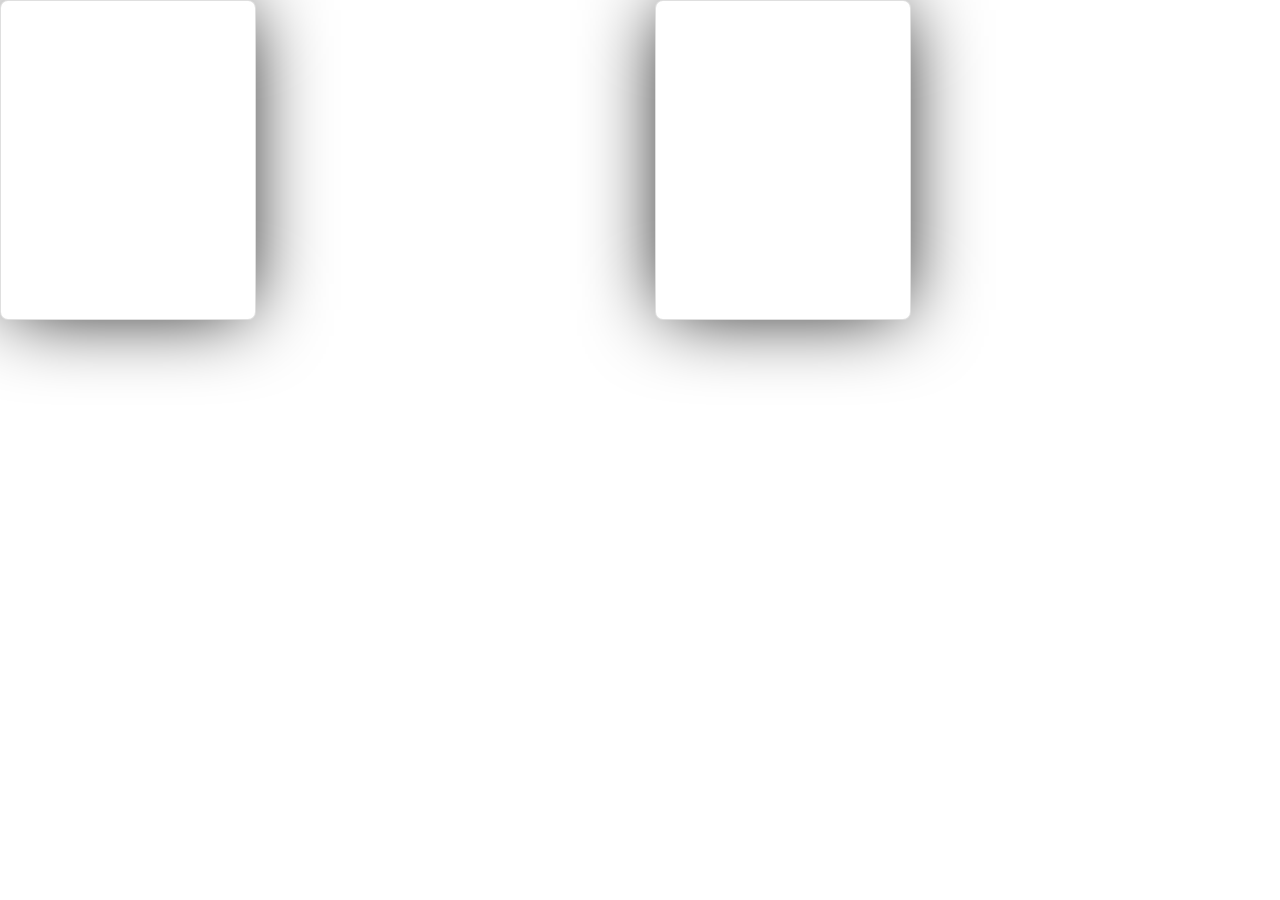
<file: card.html>
<!DOCTYPE html>
<html>
<head>
    <title></title>
    <script src="https://code.jquery.com/jquery-3.5.1.min.js"></script>
<link rel="stylesheet" type="text/css" href="https://stackpath.bootstrapcdn.com/bootstrap/4.5.2/css/bootstrap.min.css">
<script src="https://stackpath.bootstrapcdn.com/bootstrap/4.5.2/js/bootstrap.min.js"></script>
<script src="https://stackpath.bootstrapcdn.com/bootstrap/4.5.2/js/bootstrap.bundle.min.js"></script>
    <link rel="stylesheet" type="text/css" href="card.css">
</head>
<body>
<div class="row">
<div class="col-lg-6">
<div class="curve card">
    <div class="footer">
        <div class="connections">
            <div class="connection facebook"><div class="icon"></div></div>
            <div class="connection twitter"><div class="icon"></div></div>
            <div class="connection behance"><div class="icon"></div></div>
        </div>
        <svg class="curve">
            <path id="p" d="M0,200 Q80,100 400,200 V150 H0 V50" transform="translate(0 300)" />
            <rect id="dummyRect" x="0" y="0" height="450" width="400"
          fill="transparent" />
            <!-- slide up-->
            <animate xlink:href="#p" attributeName="d" to="M0,50 Q80,100 400,50 V150 H0 V50" fill="freeze" begin="dummyRect.mouseover" end="dummyRect.mouseout" dur="0.1s" id="bounce1" />
            <!-- slide up and curve in -->
            <animate xlink:href="#p" attributeName="d" to="M0,50 Q80,0 400,50 V150 H0 V50" fill="freeze" begin="bounce1.end" end="dummyRect.mouseout" dur="0.15s" id="bounce2" />
            <!-- slide down and curve in -->
            <animate xlink:href="#p" attributeName="d" to="M0,50 Q80,80 400,50 V150 H0 V50" fill="freeze" begin="bounce2.end" end="dummyRect.mouseout" dur="0.15s" id="bounce3" />
            <!-- slide down and curve out -->
            <animate xlink:href="#p" attributeName="d" to="M0,50 Q80,45 400,50 V150 H0 V50" fill="freeze" begin="bounce3.end" end="dummyRect.mouseout" dur="0.1s" id="bounce4" />
            <!-- curve in -->
            <animate xlink:href="#p" attributeName="d" to="M0,50 Q80,50 400,50 V150 H0 V50" fill="freeze" begin="bounce4.end" end="dummyRect.mouseout" dur="0.05s" id="bounce5" />

            <animate xlink:href="#p" attributeName="d" to="M0,200 Q80,100 400,200 V150 H0 V50" fill="freeze" begin="dummyRect.mouseout" dur="0.15s" id="bounceOut" />
        </svg>
        <div class="info">
            <div class="name">Filan Fisteku</div>
            <div class="job">Architect Manager</div>
        </div>
    </div>
    <div class="card-blur"></div>
</div>
</div>
<div class="col-lg-6">
<div class="curve card">
    <div class="footer">
        <div class="connections">
            <div class="connection facebook"><div class="icon"></div></div>
            <div class="connection twitter"><div class="icon"></div></div>
            <div class="connection behance"><div class="icon"></div></div>
        </div>
        <svg class="curve">
            <path id="q" d="M0,200 Q80,100 400,200 V150 H0 V50" transform="translate(0 300)" />
            <rect id="dummyRect1" x="0" y="0" height="450" width="400"
          fill="transparent" />
            <!-- slide up-->
            <animate xlink:href="#q" attributeName="d" to="M0,50 Q80,100 400,50 V150 H0 V50" fill="freeze" begin="dummyRect1.mouseover" end="dummyRect1.mouseout" dur="0.1s" id="bounce11" />
            <!-- slide up and curve in -->
            <animate xlink:href="#q" attributeName="d" to="M0,50 Q80,0 400,50 V150 H0 V50" fill="freeze" begin="bounce11.end" end="dummyRect1.mouseout" dur="0.15s" id="bounce21" />
            <!-- slide down and curve in -->
            <animate xlink:href="#q" attributeName="d" to="M0,50 Q80,80 400,50 V150 H0 V50" fill="freeze" begin="bounce21.end" end="dummyRect.mouseout" dur="0.15s" id="bounce31" />
            <!-- slide down and curve out -->
            <animate xlink:href="#q" attributeName="d" to="M0,50 Q80,45 400,50 V150 H0 V50" fill="freeze" begin="bounce31.end" end="dummyRect.mouseout" dur="0.1s" id="bounce41" />
            <!-- curve in -->
            <animate xlink:href="#q" attributeName="d" to="M0,50 Q80,50 400,50 V150 H0 V50" fill="freeze" begin="bounce41.end" end="dummyRect.mouseout" dur="0.05s" id="bounce51" />

            <animate xlink:href="#q" attributeName="d" to="M0,200 Q80,100 400,200 V150 H0 V50" fill="freeze" begin="dummyRect.mouseout" dur="0.15s" id="bounceOut1" />
        </svg>
        <div class="info">
            <div class="name">Filan Fisteku</div>
            <div class="job">Architect Manager</div>
        </div>
    </div>
    <div class="card-blur"></div>
</div>
</div>
</div>
</body>
</html>
</file>
<file: heading.css>
@import url('https://fonts.googleapis.com/css2?family=Quicksand:wght@300&display=swap');
.neon{
	top: 5%;
	font-family: 'Quicksand', sans-serif;
	position: absolute;
	left: 50%;
	font-weight: 800;
	transform: translate(-50%, -50%);
	margin-top: 10vw;
	padding: 0 20px;
	font-size: 6em;
	color: #8d70c2;
	text-shadow: 0 0 20px #5b00ff;

}
.neon:after{
	content: attr(data-text);
	position: absolute;
	top: 0;
	left: 0;
	padding: 0 20px;
	z-index: -1;
	color: #5b00ff;
	filter: blur(15px);
}
.neon:before{
	content: '';
	position: absolute;
	top: 0;
	left: 0;
	width: 100%;
	height: 100%;
	background: #5b00ff;
	z-index: -2;
	opacity: .5;
	filter: blur(40px);  
}

.glow {
	left: calc(50% - 17rem);
	position: relative;
/*	text-align: center;*/
	padding-bottom: 5rem;
  font-size: 80px;
  color: #fff;
  text-align: center;
  -webkit-animation: glow 1s ease-in-out infinite alternate;
  -moz-animation: glow 1s ease-in-out infinite alternate;
  animation: glow 1s ease-in-out infinite alternate;
}

@-webkit-keyframes glow {
  from {
    text-shadow: 0 0 10px #fff, 0 0 20px #fff, 0 0 30px #e60073, 0 0 40px #e60073, 0 0 50px #e60073, 0 0 60px #e60073, 0 0 70px #e60073;
  }
  to {
    text-shadow: 0 0 20px #fff, 0 0 30px #ff4da6, 0 0 40px #ff4da6, 0 0 50px #ff4da6, 0 0 60px #ff4da6, 0 0 70px #ff4da6, 0 0 80px #ff4da6;
  }
}
</file>
<file: style.css>
html,
body {
    height: 100%;
    width: 100%;
    background-color: #262626;
}

.card {
    border-radius: 8px;
    height: 20vw;
    width: 20vw;
    margin: auto;
    background-image: url(l.jpg);
    background-size: cover;
    background-position: center;
    background-repeat: no-repeat;
    box-shadow: 0 0 80px -10px black;
    overflow: hidden;
}

.card-blur {
    height: 100%;
    width: calc(100% + 1px);
    background-color: black;
    opacity: 0;
    transition: opacity 0.15s ease-in;
}

.card:hover .card-blur {
    opacity: 0.5;
}
.container{
    margin: 0;
}
.columns{
/*    margin: 0;
*/    float: left;
    left: calc(50% - 29vw);
}
.footer {
    z-index: 1;
    position: absolute;
    height: 80px;
    width: 100%;
    bottom: 0;
}
.row{
    margin: 5rem;
}
.row:first-of-type{
    margin-top: 25rem;
}

svg.curve {
    position: absolute;
    fill: rgba(0,0,0,0.4);
    left: 0;
    bottom: 0;
    width: 400px;
    height: 425px;
}

.connections {
    height: 80px;
    width: 400px;
    position: absolute;
    left: 0;
    right: 0;
    bottom: 100px;
    margin: auto;
}

.connection {
    height: 25px;
    width: 25px;
    background-color: transparent;
    display: inline-block;
    padding: 5px;
    margin-right: 25px;
    transform: translateY(200px);
    transition: transform 1s cubic-bezier(.46, 1.48, .18, .81);
}

.card:hover .connection {
    transform: translateY(25px);
}

.connection.whatsapp {
    margin: 20px;
    padding: 5px;
}

.connection.mail {
    transition-delay: 0.02s;
}

.info {
	font-family: 'Russo One', sans-serif;
    color: white;
    padding-left: 20px;
    transform: translateY(250%);
    transition: transform 1s cubic-bezier(.31,1.21,.64,1.02);
}

.card:hover .info {
    transform: translateY(0px);
}

.name {
    font-weight: bolder;
    font-size: 30px;
    padding-top: 5px;
}

.job {
    margin-top: 5px;
    font-size: 15px
}
</file>
<file: card.css>
html,
body {
    height: 100%;
    width: 100%;
}

.card {
    border-radius: 8px;
    height: 25vw;
    width: 20vw;
/*    margin-left: 10rem;
    margin-right: 10rem;*/
    background-image: url(#);
    background-size: cover;
    background-position: center;
    background-repeat: no-repeat;
    box-shadow: 0 0 80px -10px black;
    overflow: hidden;
}

.card-blur {
/*    position: absolute;*/
    height: 100%;
    width: calc(100% + 1px);
    background-color: black;
    opacity: 0;
    transition: opacity 0.15s ease-in;
}

.card:hover .card-blur {
    opacity: 0.6;
}

.footer {
    z-index: 1;
    position: absolute;
    height: 80px;
    width: 100%;
    bottom: 0;
}

svg.curve {
    position: absolute;
    fill: white;
    left: 0;
    bottom: 0;
    width: 400px;
    height: 450px;
}

.connections {
    height: 80px;
    width: 400px;
    position: absolute;
    left: 0;
    right: 0;
    bottom: 100px;
    margin: auto;
}

.connection {
    height: 25px;
    width: 25px;
    border-radius: 100%;
    background-color: white;
    display: inline-block;
    padding: 5px;
    margin-right: 25px;
    transform: translateY(200px);
    
    transition: transform 1s cubic-bezier(.46, 1.48, .18, .81);
}

.card:hover .connection {
    transform: translateY(0px);
}

.connection.facebook {
    margin-left: 20px;
    padding: 5px;
}

.connection.twitter {
    transition-delay: 0.02s;
}

.connection.behance {
    transition-delay: 0.04s;
}

.connection.facebook .icon {
    height: 18px;
    width: 18px;
    margin-top: 4px;
    margin-left: 4px;
    background-image: url(#);
    background-position: center;
    background-size: cover;
}

.connection.twitter .icon {
    height: 100%;
    width: 100%;
    background-image: url(#);
    background-position: center;
    background-size: cover;
}

.connection.behance .icon {
    height: 100%;
    width: 100%;
    background-image: url(#);
    background-position: center;
    background-size: cover;
}

.info {
	font-family: Inconsolata;
    padding-left: 20px;
    transform: translateY(250px);

    transition: transform 1s cubic-bezier(.31,1.21,.64,1.02);
}

.card:hover .info {
    transform: translateY(0px);
}

.name {
    font-weight: bolder;
    padding-top: 5px;
}

.job {
    margin-top: 10px;
}
</file>
